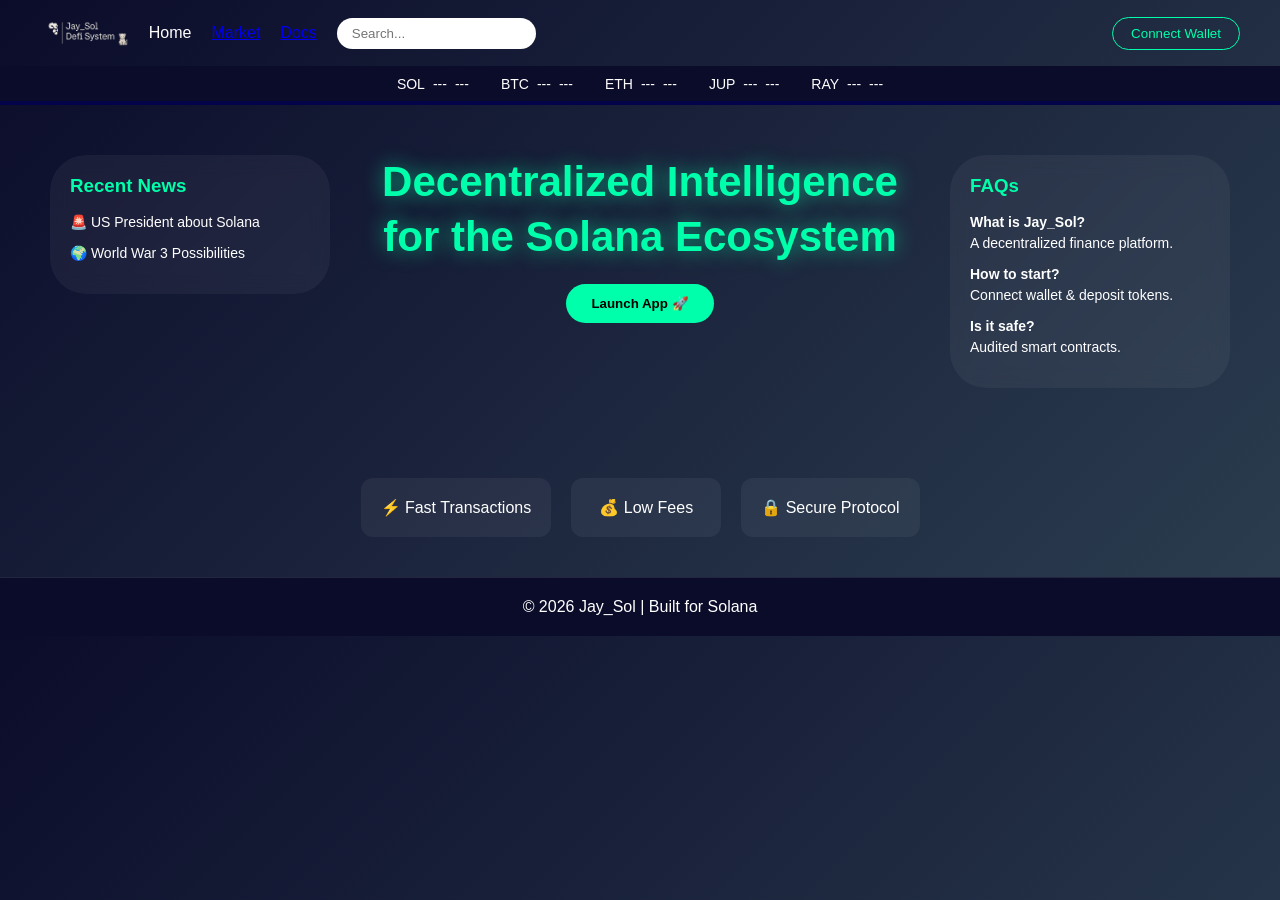
<file: index.html>
<!DOCTYPE html>
<html lang="en">

<head>
  <meta charset="UTF-8">
  <meta name="viewport" content="width=device-width, initial-scale=1.0">
  <title>Jay_Sol | DeFi Intelligence</title>  
  <link rel="stylesheet"
    href="https://fonts.googleapis.com/css2?family=Material+Symbols+Outlined:opsz,wght,FILL,GRAD@20..48,100..700,0..1,-50..200&icon_names=close_small" />
  <link rel="stylesheet" href="css/style.css">
</head>

<body>
  <script src="jss/script.js" defer></script>

  
  <div class="connecting-wallet">
    <div class="wallet-option">
      <div class="wallet-head">
        <h2 class="title">Connect Wallet</h2>
        <button class="close">
          <span class="material-symbols-outlined">close_small</span>
        </button>
      </div>

      <div class="wallet-choices">
        <div class="wallet-choice">
          <div class="name">Phantom Wallet</div>
          <div class="logo"><img src="img/phantom.png" alt=""></div>
        </div>

        <div class="wallet-choice">
          <div class="name">Solfare Wallet</div>
          <div class="logo"><img src="img/Solfare-logo.png" alt=""></div>
        </div>

        <div class="wallet-choice">
          <div class="name">Backpack Wallet</div>
          <div class="logo"><img src="img/Backpack-logo.png" alt="">
          <style>
            .logo img{
              height: 2rem;
            }
          </style></div>
        </div>
      </div>
    </div>
  </div>

  <div class="main">
    <header>
      <nav class="navbar">
        <div class="logo"><img src="img/logo2.png" alt="logo"></div>
        <ul class="nav-links">
          <li>Home</li>
          <li><a href="https://jup.ag" target="_blank">Market</a>
            
          </li>
          <li><a href="https://docs.solana.com" target="_blank">Docs</a></li>
        </ul>
        <div class="searchbar">
          <input type="text" placeholder="Search...">
        </div>
        <button class="wallet-btn">Connect Wallet</button>
      </nav>
    </header>

    <div class="ticker">
      <div class="ticker-card">
        <span class="symbol">SOL</span>
        <span id="price-SOL">---</span>
        <span id="change-SOL">---</span>
      </div>
      <div class="ticker-card">
        <span class="symbol">BTC</span>
        <span id="price-BTC">---</span>
        <span id="change-BTC">---</span>
      </div>
      <div class="ticker-card">
        <span class="symbol">ETH</span>
        <span id="price-ETH">---</span>
        <span id="change-ETH">---</span>
      </div>
      <div class="ticker-card">
        <span class="symbol">JUP</span>
        <span id="price-JUP">---</span>
        <span id="change-JUP">---</span>
      </div>
      <div class="ticker-card">
        <span class="symbol">RAY</span>
        <span id="price-RAY">---</span>
        <span id="change-RAY">---</span>
      </div>
    </div>

    <main>
      <div class="container">
        <div class="news">
          <h3>Recent News</h3>
          <ul>
            <li>🚨 US President about Solana</li>
            <li>🌍 World War 3 Possibilities</li>
          </ul>
        </div>
        <section class="hero">
          <h1>Decentralized Intelligence for the Solana Ecosystem</h1>
          <button class="cta">Launch App 🚀</button>
        </section>
        <div class="qna">
          <h3>FAQs</h3>
          <ul>
            <li><strong>What is Jay_Sol?</strong><br> A decentralized finance platform.</li>
            <li><strong>How to start?</strong><br> Connect wallet & deposit tokens.</li>
            <li><strong>Is it safe?</strong><br> Audited smart contracts.</li>
          </ul>
        </div>
      </div>

      <section class="features">
        <div class="card">⚡ Fast Transactions</div>
        <div class="card">💰 Low Fees</div>
        <div class="card">🔒 Secure Protocol</div>
      </section>
    </main>

    <footer>
      <p>© 2026 Jay_Sol | Built for Solana</p>
    </footer>
  </div>
</body>
</html>
</file>
<file: css/style.css>
:root {
  --bg-dark: #0b0c2a;
  --bg-light: #2c3e50;
  --primary: #00ffaa;
  --card-bg: rgba(255, 255, 255, 0.05);
  --text-light: #ffffff;
  --transition: all 0.3s ease;
}
* {
  margin: 0;
  padding: 0;
  box-sizing: border-box;

}
body {
  font-family: Arial, sans-serif;
  background: linear-gradient(135deg, var(--bg-dark), var(--bg-light));
  color: var(--text-light);
}
.navbar {
  display: flex;
  align-items: center;
  padding: 15px 40px;
  gap: 20px;
}

.logo img {
   height: 7vh;
   width: auto;
}
.nav-links {
  display: flex;
  gap: 20px;
}

.nav-links li {
  list-style: none;
  cursor: pointer;
  transition: var(--transition);
}

.nav-links li:hover {
  color: var(--primary);
}

.searchbar input {
  padding: 8px 15px;
  border-radius: 20px;
  border: none;
  outline: none;
}

.wallet-btn {
  margin-left: auto;
  padding: 8px 18px;
  border-radius: 20px;
  border: 1px solid var(--primary);
  background: transparent;
  color: var(--primary);
  cursor: pointer;
  transition: var(--transition);
}

.wallet-btn:hover {
  background: var(--primary);
  color: black;
  transform: scale(1.2);
}

.ticker{
  display: flex;
  justify-content: center;
  align-items: center;
gap: 2rem;            
  background: var(--bg-dark); 
  padding: 0.6rem 1rem;
  border-bottom: 4px solid rgb(3, 3, 73);
}

.ticker-card {
  display: flex;
  gap: 0.5rem;         
  align-items: center;
  font-size: 14px;
}

.positive { color: #00ff88; }  
.negative { color: #ff4d4d; } 

.container {
  display: grid;
  grid-template-columns: 1fr 2fr 1fr;
  gap: 30px;
  padding: 50px;
  align-items: start
}
.news, .qna {
  background: var(--card-bg);
  padding: 20px;
  border-radius: 36px;
   
  backdrop-filter: blur(10px);
}
.news h3, .qna h3 {
  color: var(--primary);
  margin-bottom: 15px;
}
.news li, .qna li {
  list-style: none;
  margin-bottom: 10px;
  font-size: 14px;
  line-height: 1.5;
  transition: var(--transition);
  
}
.news li:hover {
  color: var(--primary);
  transform: translateX(6px);
}

.hero {
  text-align: center;
  align-items: center;
  justify-content: center;
}

.hero h1 {
  font-size: 42px;
  max-width: 700px;
  line-height: 1.3;
  color: var(--primary);
  text-shadow: 0 0 20px rgba(0, 255, 170, 0.6);
  margin-bottom: 20px;
}
.cta {
  padding: 12px 25px;
  border: none;
  border-radius: 25px;
  background: var(--primary);
  color: black;
  font-weight: bold;
  cursor: pointer;
  transition: var(--transition);
}

.cta:hover {
  transform: scale(1.3);
  box-shadow: 0 0 15px var(--primary);
}

.features {
  display: flex;
  justify-content: center;
  gap: 20px;
  padding: 40px;
}
.card {
  background: var(--card-bg);
  padding: 20px;
  border-radius: 12px;
  min-width: 150px;
  text-align: center;
  transition: var(--transition);
}

.card:hover {
  transform: translateY(-9px);
  box-shadow: 0 10px 20px rgba(0,0,0,0.3);
}
footer {
  text-align: center;
  padding: 20px;
  background: var(--bg-dark);
  border-top: 1px solid rgba(255,255,255,0.1);
}

/* responsive */

@media (max-width: 1000px) {
  .container {
    grid-template-columns: 1fr;
    gap: 25px;
    padding: 30px;
  }

  .hero {
    order: -1;
  }

  .hero h1 {
    font-size: 32px;
  }

  .features {
    flex-direction: column;
    align-items: center;
  }
}

@media (max-width: 600px) {
  .navbar {
    flex-wrap: wrap;
    gap: 10px;
  }
.ticker{
  flex-wrap:wrap;
  padding-top: 2rem;
}
  .searchbar input {
    width: 100%;
  }

  .hero h1 {
    font-size: 26px;
  }

  .news li, .qna li {
    font-size: 13px;
  }

  .container {
    padding: 20px;
  }
}
 
.connecting-wallet {
  position: fixed;   
  top: 0;
  left: 0;
  width: 100%;
  height: 100%;
  background:var(--bg-dark);  
  display: none;
  justify-content: center;
  align-items: center;
  z-index: 999;
}

.connecting-wallet.active {
  display: flex;
}

.wallet-option {
  background: #0d1117;  
  border: 3px solid rgba(0, 255, 170, 0.3);  /* subtle primary color border */
  border-radius: 1.5rem;
  padding: 2rem;
  width: 340px;
}
.wallet-head {
  display: flex;
  justify-content: space-between;
  align-items: center;
  padding: 0 0.5rem 1rem 0.5rem;
}
.wallet-choice {
  border: 1px solid rgba(255,255,255,0.08);
  border-radius: 0.8rem;
  margin-bottom: 0.8rem;
  padding: 0.8rem 1.2rem;
}

.wallet-choice:hover {
  border-color: var(--primary);
  background: rgba(0, 255, 170, 0.05);
}
</file>
